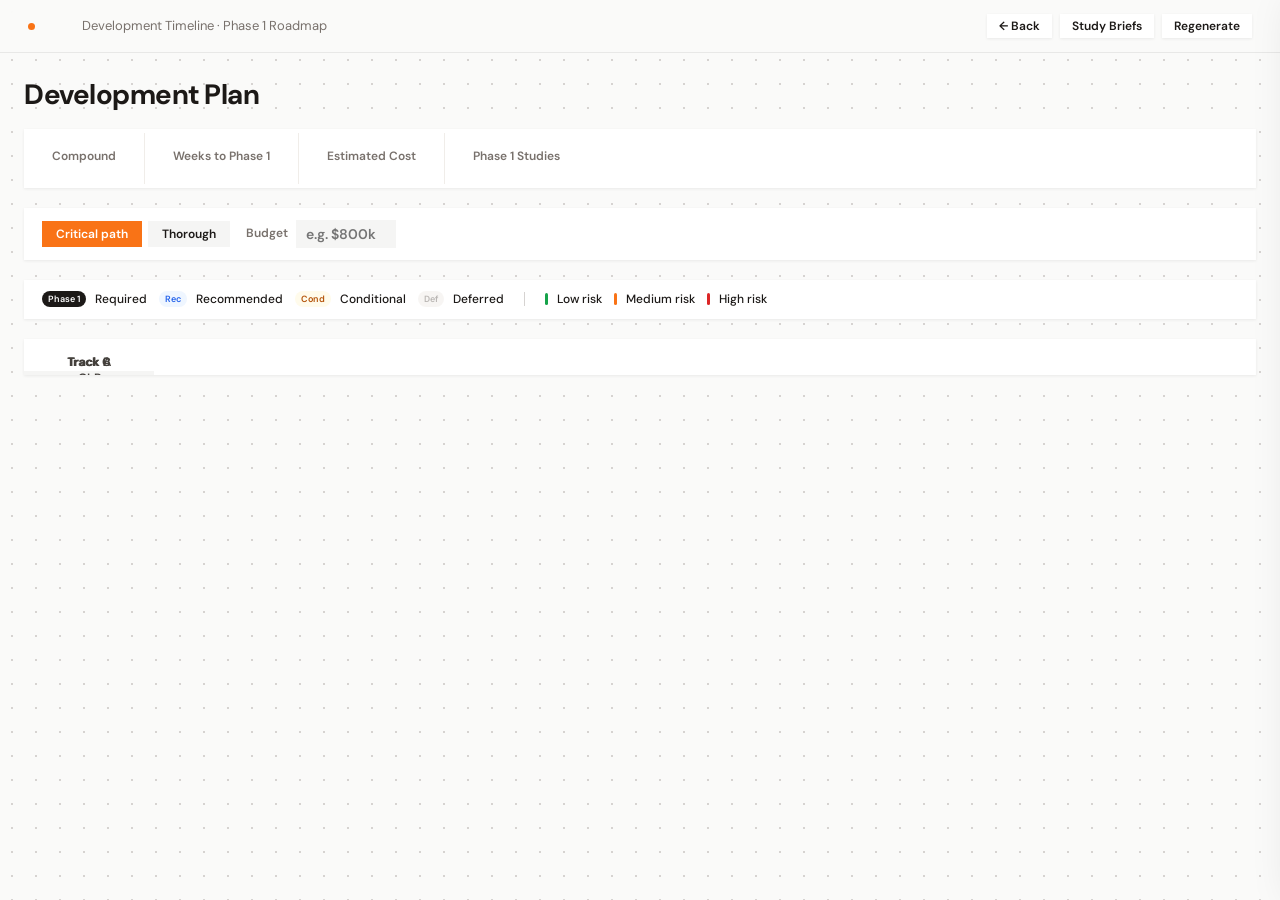
<file: frontend/timeline.html>
<!DOCTYPE html>
<html lang="en">
<head>
  <meta charset="UTF-8" />
  <meta name="viewport" content="width=device-width, initial-scale=1.0" />
  <title>INDAccelerator: Development Timeline</title>
  <link rel="preconnect" href="https://fonts.googleapis.com" />
  <link rel="preconnect" href="https://fonts.gstatic.com" crossorigin />
  <link rel="stylesheet" href="shared.css" />
  <style>
    /* ── Page layout ───────────────────────────────────────────────── */
    #page { display: none; padding: 28px 24px; }
    .tl-inner { max-width: 1400px; margin: 0 auto; display: flex; flex-direction: column; gap: 20px; }

    /* ── Page heading ──────────────────────────────────────────────── */
    .tl-heading {
      font-size: var(--t-xl);
      font-weight: 700;
      color: var(--fg);
      letter-spacing: -0.5px;
      line-height: 1.05;
    }

    /* ── Summary bar ───────────────────────────────────────────────── */
    #summaryBar {
      background: var(--surface);
      border-radius: var(--radius);
      box-shadow: var(--shadow-sm);
      display: flex;
      gap: 0;
      flex-wrap: wrap;
      align-items: stretch;
      padding: 4px 0;
    }
    .sum-stat {
      display: flex;
      flex-direction: column;
      gap: 3px;
      padding: 14px 28px;
    }
    .sum-stat + .sum-stat {
      border-left: 1px solid #f0ede9;
    }
    .sum-label {
      font-size: var(--t-xs);
      font-weight: 600;
      color: var(--fg-3);
    }
    .sum-value {
      font-size: var(--t-lg);
      font-weight: 700;
      color: var(--fg);
      line-height: 1.2;
    }

    /* ── Legend bar ────────────────────────────────────────────────── */
    .legend-bar {
      background: var(--surface);
      border-radius: var(--radius);
      box-shadow: var(--shadow-sm);
      display: flex;
      align-items: center;
      gap: 20px;
      flex-wrap: wrap;
      padding: 10px 18px;
    }
    .legend-group {
      display: flex;
      align-items: center;
      gap: 12px;
    }
    .legend-divider {
      width: 1px;
      height: 14px;
      background: #d6d3d1;
    }
    .leg {
      display: flex;
      align-items: center;
      gap: 6px;
      font-size: var(--t-xs);
      font-weight: 500;
      color: var(--fg);
    }
    /* Failure risk: shown as left bar sample */
    .leg-bar { width: 3px; height: 12px; flex-shrink: 0; border-radius: 2px; }
    .leg-bar.low    { background: var(--green); }
    .leg-bar.medium { background: var(--accent); }
    .leg-bar.high   { background: var(--red); }

    /* ── Chart container ───────────────────────────────────────────── */
    #chart-wrap {
      background: var(--surface);
      border-radius: var(--radius);
      box-shadow: var(--shadow-sm);
      overflow-x: auto; overflow-y: visible; padding-bottom: 4px;
    }
    #chart {
      position: relative;
      background: var(--surface);
    }

    /* ── Ruler ─────────────────────────────────────────────────────── */
    #ruler {
      position: relative; height: 32px;
      background: var(--surface);
      z-index: 2; overflow: hidden;
    }
    .ruler-tick {
      position: absolute; top: 0; bottom: 0;
      border-left: 1px solid #f0ede9;
      font-size: var(--t-xs); color: var(--fg-3);
      padding: 8px 0 0 5px; white-space: nowrap;
    }
    .ruler-label {
      position: absolute; left: 0; top: 0; bottom: 0; width: 130px;
      background: var(--surface); z-index: 1;
    }

    /* ── Track rows ────────────────────────────────────────────────── */
    .track-row {
      position: relative;
      background: var(--surface);
    }

    .track-label {
      position: absolute; left: 0; top: 0; bottom: 0;
      width: 130px;
      display: flex; align-items: center; justify-content: center;
      padding: 8px;
      font-size: var(--t-xs);
      font-weight: 600;
      color: var(--fg-2);
      text-align: center;
      line-height: 1.4;
      z-index: 3;
      background: #f5f5f4;
    }

    /* ── SVG overlay ───────────────────────────────────────────────── */
    #arrows-svg {
      position: absolute; top: 0; left: 0;
      pointer-events: none; overflow: visible; z-index: 4;
    }

    /* ── Study cards ───────────────────────────────────────────────── */
    .study-card {
      position: absolute; z-index: 5;
      background: var(--surface);
      border-radius: var(--radius-sm);
      box-shadow: var(--shadow-sm);
      cursor: pointer;
      transition: box-shadow 0.15s, transform 0.15s;
      overflow: hidden;
      min-width: 110px;
    }
    .study-card:hover { box-shadow: var(--shadow-md); transform: translateY(-2px); z-index: 20; }
    .study-card.expanded { z-index: 20; overflow: visible; transform: none; box-shadow: var(--shadow-md); }
    /* Tier-based card tinting — subtle */
    .study-card.tier-required    { background: #f8fffe; }
    .study-card.tier-recommended { background: #fffdf8; }
    .study-card.tier-conditional { background: var(--surface); }
    .study-card.tier-deferred    { opacity: 0.3; }
    .study-card.tier-deferred.expanded { opacity: 1; }

    /* Left bar — failure risk color */
    .card-bar { width: 3px; position: absolute; left: 0; top: 4px; bottom: 4px; border-radius: 2px; }
    .card-bar.low    { background: var(--green); }
    .card-bar.medium { background: var(--accent); }
    .card-bar.high   { background: var(--red); }

    /* Fixed 74px collapsed height — must match CARD_H constant in JS */
    .card-collapsed {
      height: 74px; padding: 7px 8px 6px 12px;
      display: flex; flex-direction: column; justify-content: space-between;
      overflow: hidden;
    }
    .card-id-label {
      font-size: 9px; font-weight: 600; color: var(--fg-3);
      line-height: 1; margin-bottom: 1px;
    }
    .card-name {
      font-size: 12px; font-weight: 600; color: var(--fg);
      white-space: nowrap; overflow: hidden; text-overflow: ellipsis;
      line-height: 1.3;
    }
    .card-row1 { display: flex; justify-content: space-between; align-items: center; gap: 4px; }
    .card-cost { font-size: 10px; color: var(--fg-2); white-space: nowrap; }
    .card-fail {
      font-size: 10px; font-weight: 600;
      border-radius: 3px;
      padding: 1px 5px; white-space: nowrap;
    }
    .card-fail.low    { background: var(--green-bg); color: var(--green); }
    .card-fail.medium { background: var(--amber-bg); color: var(--amber); }
    .card-fail.high   { background: var(--red-bg); color: var(--red); }

    .card-row2 { display: flex; gap: 3px; align-items: center; flex-wrap: nowrap; overflow: hidden; }
    .cbadge {
      font-size: 9px; font-weight: 600;
      padding: 1px 6px;
      white-space: nowrap; flex-shrink: 0;
      border-radius: 20px;
      background: #f5f5f4; color: var(--fg-2);
    }
    .cbadge.p1   { background: var(--fg); color: #fff; }
    .cbadge.p2   { background: #f0ede9; color: var(--fg-3); }
    .cbadge.cond { background: var(--amber-bg); color: var(--amber); }
    .cbadge.rec  { background: var(--blue-bg); color: var(--blue); }
    .cbadge.wk   { background: #f5f5f4; color: var(--fg-3); }

    /* ── Expanded popup ─────────────────────────────────────────────── */
    .card-detail {
      display: none;
      position: absolute; top: 74px; left: 0; right: 0;
      background: var(--surface);
      border-radius: 0 0 var(--radius-sm) var(--radius-sm);
      box-shadow: 0 8px 24px rgba(0,0,0,0.12);
      z-index: 30; min-width: 280px;
      font-size: 12px; color: var(--fg);
    }
    .card-detail.open { display: block; }

    /* Row shared style */
    .cd-row {
      padding: 9px 12px;
      border-top: 1px solid #f5f5f4;
    }
    .cd-row:first-child { border-top: none; }
    .cd-row-head {
      display: flex; align-items: center; justify-content: space-between;
      margin-bottom: 4px;
    }
    .cd-label {
      font-size: 9px; font-weight: 600;
      color: var(--fg-3);
    }
    .cd-close {
      background: none; border: none; color: var(--fg-3);
      font-size: 15px; cursor: pointer; line-height: 1; padding: 0;
    }
    .cd-close:hover { color: var(--fg); }

    /* Regulatory tag */
    .cd-reg {
      display: inline-block;
      font-size: 9px; font-weight: 600; color: var(--blue);
      background: var(--blue-bg); padding: 1px 7px;
      border-radius: 20px; margin-bottom: 5px;
    }
    /* Main text */
    .cd-text { font-size: 11px; line-height: 1.5; color: var(--fg); }

    /* Stats grid */
    .cd-stats {
      display: grid; grid-template-columns: 1fr 1fr 1fr;
    }
    .cd-stat {
      padding: 8px 12px; border-right: 1px solid #f5f5f4;
      display: flex; flex-direction: column; gap: 3px;
    }
    .cd-stat:last-child { border-right: none; }
    .cd-stat-val {
      font-size: 14px; font-weight: 700; line-height: 1; color: var(--fg);
    }
    .cd-stat-val.low    { color: var(--green); }
    .cd-stat-val.medium { color: var(--accent); }
    .cd-stat-val.high   { color: var(--red); }
    .cd-stat-sub { font-size: 9px; color: var(--fg-3); }

    /* Sequence nodes */
    .cd-seq-row { display: flex; align-items: center; flex-wrap: wrap; gap: 5px; }
    .cd-seq-node {
      font-size: 10px; padding: 2px 8px;
      border-radius: 20px; background: #f5f5f4; color: var(--fg);
      white-space: nowrap; max-width: 150px;
      overflow: hidden; text-overflow: ellipsis;
    }
    .cd-seq-node.cd-seq-this {
      background: var(--fg); color: #fff; font-weight: 700;
    }
    .cd-seq-arrow { font-size: 11px; color: var(--fg-3); flex-shrink: 0; }
    .cd-seq-none { font-size: 10px; color: var(--fg-3); font-style: italic; }

    /* Warning banner */
    .cd-warn {
      padding: 7px 12px; background: var(--amber-bg); font-size: 10px;
      color: var(--amber); line-height: 1.5;
    }

    .tier-p1   { background: var(--fg); color: #fff; border-radius: 3px; padding: 1px 6px; }
    .tier-cond { color: var(--amber); background: var(--amber-bg); border-radius: 3px; padding: 1px 6px; }
    .tier-p2   { color: var(--fg-3); background: #f5f5f4; border-radius: 3px; padding: 1px 6px; }

    /* ── Spend optimizer ───────────────────────────────────────────── */
    .spend-bar {
      background: var(--surface);
      border-radius: var(--radius);
      box-shadow: var(--shadow-sm);
      padding: 12px 18px;
      display: flex; align-items: center; gap: 16px; flex-wrap: wrap;
    }
    .spend-label {
      font-size: var(--t-xs); font-weight: 600;
      color: var(--fg-3); white-space: nowrap;
    }
    .spend-scenarios { display: flex; gap: 6px; }
    .spend-btn {
      font-size: 12px; font-weight: 600;
      padding: 5px 14px; cursor: pointer;
      border: none; background: #f5f5f4; color: var(--fg);
      border-radius: var(--radius-sm); font-family: inherit;
      transition: background 0.1s;
    }
    .spend-btn:hover { background: #e7e5e4; }
    .spend-btn.active { background: var(--accent); color: #fff; }
    .spend-budget-wrap { display: flex; align-items: center; gap: 8px; }
    .spend-budget-input {
      font-size: var(--t-sm); font-weight: 600; font-family: inherit;
      width: 100px; padding: 5px 10px;
      border: none; background: #f5f5f4; color: var(--fg);
      border-radius: var(--radius-sm);
      outline: none;
    }
    .spend-budget-input:focus { box-shadow: 0 0 0 2px var(--accent); }
    .spend-result {
      margin-left: auto; font-size: var(--t-xs); color: var(--fg);
      display: flex; gap: 20px;
    }
    .spend-result-item { display: flex; flex-direction: column; gap: 1px; }
    .spend-result-val  { font-size: var(--t-sm); font-weight: 700; color: var(--fg); }
    .spend-result-lbl  { color: var(--fg-3); font-weight: 600; }
    .study-card.deferred-opt { opacity: 0.2; }

    /* ── Critical path ─────────────────────────────────────────────── */
    .study-card.critical-path { box-shadow: 0 0 0 2px var(--accent), var(--shadow-sm); }
    .cbadge.cp { background: var(--accent-bg); color: var(--accent); }

    /* ── Failure impact ─────────────────────────────────────────────── */
    .cd-impact { margin: 6px 0 0; padding: 6px 8px; background: var(--red-bg); border-radius: var(--radius-sm); font-size: var(--t-xs); }
    .cd-impact-title { font-weight: 700; color: var(--red); margin-bottom: 4px; }
    .cd-impact-item { display: flex; justify-content: space-between; padding: 2px 0; border-bottom: 1px solid #fecaca; }
    .cd-impact-item:last-child { border-bottom: none; }
    .cd-impact-name { flex: 1; color: var(--fg); }
    .cd-impact-meta { color: var(--fg-2); white-space: nowrap; margin-left: 8px; }

    /* ── Study briefs panel ─────────────────────────────────────────── */
    .briefs-panel {
      position: fixed; top: 0; right: -680px; width: 660px; height: 100vh;
      background: var(--surface);
      box-shadow: -8px 0 40px rgba(0,0,0,0.1);
      display: flex; flex-direction: column;
      transition: right 0.25s ease; z-index: 200;
    }
    .briefs-panel.open { right: 0; }
    .briefs-panel-header {
      padding: 16px 20px;
      background: var(--surface);
      box-shadow: 0 1px 0 rgba(0,0,0,0.06);
      display: flex; align-items: baseline; gap: 10px; flex-shrink: 0;
    }
    .briefs-panel-title { font-weight: 700; font-size: var(--t-lg); flex: 1; color: var(--fg); }
    .briefs-panel-sub { font-size: var(--t-xs); color: var(--fg-3); }
    .briefs-panel-close {
      background: none; border: none; font-size: 20px; cursor: pointer;
      color: var(--fg-3); padding: 0 4px; margin-left: auto; line-height: 1;
    }
    .briefs-panel-close:hover { color: var(--fg); }
    .briefs-panel-body { flex: 1; overflow-y: auto; padding: 16px 20px; background: var(--bg); }
    .brief-card {
      background: var(--surface);
      border-radius: var(--radius-sm);
      box-shadow: var(--shadow-sm);
      margin-bottom: 10px;
      overflow: hidden;
    }
    .brief-card-header {
      display: flex; align-items: center; gap: 8px;
      padding: 10px 12px; cursor: pointer; font-size: var(--t-xs);
      transition: background 0.1s;
    }
    .brief-card-header:hover { background: #f5f5f4; }
    .brief-card-id { font-weight: 600; font-size: 10px; color: var(--fg-3); }
    .brief-card-name { flex: 1; font-weight: 600; color: var(--fg); }
    .brief-glp {
      font-size: 9px; font-weight: 600; padding: 1px 6px;
      border-radius: 20px;
    }
    .brief-glp.yes { background: var(--fg); color: #fff; }
    .brief-glp.no  { background: #f5f5f4; color: var(--fg-3); }
    .brief-card-body { padding: 0 12px 12px; display: none; font-size: var(--t-xs); }
    .brief-card.open .brief-card-body { display: block; }
    .brief-row { margin-top: 8px; }
    .brief-row-label { font-weight: 600; color: var(--fg-3); font-size: 9px; margin-bottom: 2px; }
    .brief-row-val { line-height: 1.5; color: var(--fg); }
    .brief-ep-list { margin: 0; padding-left: 16px; }
    .brief-ep-list li { margin-bottom: 2px; color: var(--fg); }
    .brief-accept { padding: 6px 8px; background: var(--green-bg); border-radius: var(--radius-sm); margin-top: 8px; color: var(--green); }
    .brief-fail   { padding: 6px 8px; background: var(--red-bg); border-radius: var(--radius-sm); margin-top: 4px; color: var(--red); }

    /* ── Phase 1 gate ──────────────────────────────────────────────── */
    .gate-line {
      position: absolute; width: 1px;
      background: repeating-linear-gradient(
        to bottom, var(--accent) 0px, var(--accent) 6px,
        transparent 6px, transparent 11px
      );
      z-index: 6;
    }
    .gate-badge {
      position: absolute; top: -26px;
      transform: translateX(-50%);
      background: var(--accent); color: #fff;
      font-size: var(--t-xs); font-weight: 600;
      padding: 3px 10px; border-radius: 3px;
      white-space: nowrap; z-index: 7;
    }

  </style>
</head>
<body>

<header class="app-header">
  <a class="app-logo" href="index.html">
    <span class="app-logo-dot"></span>
  </a>
  <span class="app-header-context" id="headerSub">Development Timeline · Phase 1 Roadmap</span>
  <div class="app-header-actions">
    <button class="btn btn-sm" onclick="history.back()">← Back</button>
    <button class="btn btn-sm" onclick="openBriefsPanel()">Study Briefs</button>
    <button class="btn btn-sm" onclick="sessionStorage.removeItem('cache_timeline');location.reload()">Regenerate</button>
  </div>
</header>

<div id="loading" class="loading-state">
  <div class="spinner"></div>
  <div class="loading-label" id="loadingMsg">Generating development timeline…</div>
</div>

<div id="page">
<div class="tl-inner">

  <h1 class="tl-heading">Development Plan</h1>

  <!-- Summary bar -->
  <div id="summaryBar">
    <div class="sum-stat">
      <div class="sum-label">Compound</div>
      <div class="sum-value" id="sumCompound"></div>
    </div>
    <div class="sum-stat">
      <div class="sum-label">Weeks to Phase 1</div>
      <div class="sum-value" id="sumWeeks"></div>
    </div>
    <div class="sum-stat">
      <div class="sum-label">Estimated Cost</div>
      <div class="sum-value" id="sumCost"></div>
    </div>
    <div class="sum-stat">
      <div class="sum-label">Phase 1 Studies</div>
      <div class="sum-value" id="sumCount"></div>
    </div>
  </div>

  <!-- Spend optimizer -->
  <div class="spend-bar" id="spendBar">
    <div class="spend-scenarios">
      <button class="spend-btn active" id="btnCritical" onclick="applyScenario('critical',this)">Critical path</button>
      <button class="spend-btn" id="btnThorough" onclick="applyScenario('thorough',this)">Thorough</button>
    </div>
    <div class="spend-budget-wrap">
      <span class="spend-label">Budget</span>
      <input class="spend-budget-input" type="text" id="budgetInput" placeholder="e.g. $800k" oninput="onBudgetInput(this.value)" />
    </div>
    <div class="spend-result" id="spendResult" style="display:none">
      <div class="spend-result-item"><span class="spend-result-val" id="srWeeks">—</span><span class="spend-result-lbl">Weeks to IND</span></div>
      <div class="spend-result-item"><span class="spend-result-val" id="srCost">—</span><span class="spend-result-lbl">Total cost</span><span id="srCostNote" style="font-size:9px;color:var(--fg-3);display:block;margin-top:1px"></span></div>
      <div class="spend-result-item"><span class="spend-result-val" id="srStudies">—</span><span class="spend-result-lbl">Studies</span></div>
    </div>
  </div>

  <!-- Legend -->
  <div class="legend-bar">
    <div class="legend-group">
      <div class="leg"><span class="cbadge p1">Phase 1</span>&nbsp;Required</div>
      <div class="leg"><span class="cbadge rec">Rec</span>&nbsp;Recommended</div>
      <div class="leg"><span class="cbadge cond">Cond</span>&nbsp;Conditional</div>
      <div class="leg"><span class="cbadge p2" style="opacity:0.5">Def</span>&nbsp;Deferred</div>
    </div>
    <div class="legend-divider"></div>
    <div class="legend-group">
      <div class="leg"><div class="leg-bar low"></div>&nbsp;Low risk</div>
      <div class="leg"><div class="leg-bar medium"></div>&nbsp;Medium risk</div>
      <div class="leg"><div class="leg-bar high"></div>&nbsp;High risk</div>
    </div>
  </div>

  <!-- Chart -->
  <div id="chart-wrap">
    <div id="chart">
      <div id="ruler"></div>
      <div id="track-A" class="track-row track-a">
        <div class="track-label">Track A<br>In Vitro &<br>Assays</div>
      </div>
      <div id="track-B" class="track-row track-b">
        <div class="track-label">Track B<br>Safety<br>Pharm</div>
      </div>
      <div id="track-C" class="track-row track-c">
        <div class="track-label">Track C<br>GLP<br>Toxicology</div>
      </div>
      <svg id="arrows-svg">
        <defs>
          <marker id="arr-low" markerWidth="8" markerHeight="8" refX="6" refY="3" orient="auto">
            <path d="M0,0 L0,6 L8,3 z" fill="#16a34a"/>
          </marker>
          <marker id="arr-medium" markerWidth="8" markerHeight="8" refX="6" refY="3" orient="auto">
            <path d="M0,0 L0,6 L8,3 z" fill="#b45309"/>
          </marker>
          <marker id="arr-high" markerWidth="8" markerHeight="8" refX="6" refY="3" orient="auto">
            <path d="M0,0 L0,6 L8,3 z" fill="#dc2626"/>
          </marker>
        </defs>
      </svg>
    </div>
  </div>


</div>
</div>

<script>
const API = 'http://localhost:8000';
const studies = {};
let summaryData = null;
let totalWeeks = 36;

// ── Layout constants — fixed pixels, no percentages ───────────────────────────
const LEFT_PAD = 130;   // track label width
const WEEK_W   = 44;    // px per week — chart scrolls horizontally
const CARD_H   = 74;    // collapsed card height — must match .card-collapsed height in CSS
const LANE_GAP = 10;    // vertical gap between lanes in same track
const TRACK_PAD = 12;   // top/bottom padding within each track row

function esc(s) {
  return String(s || '').replace(/&/g,'&amp;').replace(/</g,'&lt;').replace(/>/g,'&gt;');
}
function trunc(s, n) {
  s = String(s || '');
  return s.length > n ? s.slice(0, n) + '\u2026' : s;
}
function fmt$k(n) {
  if (n >= 1000000) return '$' + (n/1000000).toFixed(1) + 'M';
  if (n >= 1000)    return '$' + Math.round(n/1000) + 'k';
  return '$' + n;
}
function chartTotalW() { return LEFT_PAD + totalWeeks * WEEK_W; }
function weekToX(w)    { return LEFT_PAD + w * WEEK_W; }

// ── Lane assignment ───────────────────────────────────────────────────────────
function assignLanes() {
  const tracks = { A: [], B: [], C: [] };
  for (const s of Object.values(studies)) {
    if (tracks[s.track]) tracks[s.track].push(s);
  }
  for (const list of Object.values(tracks)) {
    list.sort((a, b) => a.week_start - b.week_start);
    const laneEnd = [];
    for (const s of list) {
      let lane = laneEnd.findIndex(e => e <= s.week_start);
      if (lane === -1) lane = laneEnd.length;
      s._lane = lane;
      laneEnd[lane] = s.week_end;
    }
  }
}

// ── Layout all cards (exact integer math, no DOM measurement needed) ──────────
function positionAllCards() {
  assignLanes();

  // 1. Count lanes per track
  const lanesPerTrack = { A: 1, B: 1, C: 1 };
  for (const s of Object.values(studies)) {
    lanesPerTrack[s.track] = Math.max(lanesPerTrack[s.track], (s._lane || 0) + 1);
  }

  // 2. Set explicit track row heights
  for (const [t, lanes] of Object.entries(lanesPerTrack)) {
    const row = document.getElementById(`track-${t}`);
    if (row) row.style.height = (TRACK_PAD + lanes * CARD_H + (lanes - 1) * LANE_GAP + TRACK_PAD) + 'px';
  }

  // 3. Set chart width
  const cw = chartTotalW();
  document.getElementById('chart').style.width = cw + 'px';

  // 4. Position each card
  for (const s of Object.values(studies)) {
    const card = document.getElementById(`card-${s.id}`);
    if (!card) continue;
    const x = weekToX(s.week_start);
    const w = Math.max(110, (s.week_end - s.week_start) * WEEK_W - 6);
    const y = TRACK_PAD + (s._lane || 0) * (CARD_H + LANE_GAP);
    card.style.left  = x + 'px';
    card.style.top   = y + 'px';
    card.style.width = w + 'px';
  }

  buildRuler();
  positionGate();
  drawArrows();
}

// ── Week ruler ────────────────────────────────────────────────────────────────
function buildRuler() {
  const ruler = document.getElementById('ruler');
  ruler.querySelectorAll('.ruler-tick').forEach(t => t.remove());
  const step = totalWeeks <= 24 ? 2 : 4;
  for (let w = 0; w <= totalWeeks; w += step) {
    const tick = document.createElement('div');
    tick.className = 'ruler-tick';
    tick.textContent = `Wk ${w}`;
    tick.style.left = weekToX(w) + 'px';
    ruler.appendChild(tick);
  }
}

// ── Phase 1 gate line ─────────────────────────────────────────────────────────
function positionGate() {
  if (!summaryData) return;
  let gate = document.getElementById('gate-line');
  if (!gate) {
    gate = document.createElement('div');
    gate.id = 'gate-line'; gate.className = 'gate-line';
    const badge = document.createElement('div');
    badge.className = 'gate-badge'; badge.textContent = '★ Phase 1 IND';
    gate.appendChild(badge);
    document.getElementById('chart').appendChild(gate);
  }
  const gw = summaryData.phase1_gate_week || summaryData.total_weeks_to_phase1;
  gate.style.left   = weekToX(gw) + 'px';
  gate.style.top    = '32px';
  gate.style.height = (document.getElementById('chart').offsetHeight - 32) + 'px';
}

// ── Dependency arrows ─────────────────────────────────────────────────────────
function drawArrows() {
  const svg = document.getElementById('arrows-svg');
  svg.querySelectorAll('path.arrow').forEach(p => p.remove());
  const chart = document.getElementById('chart');
  svg.setAttribute('width',  chart.offsetWidth);
  svg.setAttribute('height', chart.offsetHeight);
  const chartRect = chart.getBoundingClientRect();

  for (const s of Object.values(studies)) {
    for (const depId of (s.depends_on || [])) {
      const fromCard = document.getElementById(`card-${depId}`);
      const toCard   = document.getElementById(`card-${s.id}`);
      if (!fromCard || !toCard) continue;
      const fR = fromCard.getBoundingClientRect();
      const tR = toCard.getBoundingClientRect();
      const x1 = fR.right  - chartRect.left;
      const y1 = fR.top    + CARD_H / 2 - chartRect.top;
      const x2 = tR.left   - chartRect.left;
      const y2 = tR.top    + CARD_H / 2 - chartRect.top;
      const dep = studies[depId];
      const risk = dep?.failure_likelihood || 'low';
      const color = risk === 'high' ? '#dc2626' : risk === 'medium' ? '#b45309' : '#16a34a';
      const cp = Math.max(30, Math.abs(x2 - x1) * 0.4);
      const path = document.createElementNS('http://www.w3.org/2000/svg', 'path');
      path.setAttribute('class', 'arrow');
      path.setAttribute('d', `M ${x1} ${y1} C ${x1+cp} ${y1} ${x2-cp} ${y2} ${x2} ${y2}`);
      path.setAttribute('stroke', color);
      path.setAttribute('stroke-width', '1.5');
      path.setAttribute('fill', 'none');
      path.setAttribute('stroke-dasharray', '4 3');
      path.setAttribute('marker-end', `url(#arr-${risk})`);
      path.setAttribute('opacity', '0.65');
      svg.appendChild(path);
    }
  }
}

// ── Truncate to first sentence only ───────────────────────────────────────────
function firstSentence(s) {
  if (!s) return '';
  const m = s.match(/^.+?[.!?](?:\s|$)/);
  return m ? m[0].trim() : s;
}

// ── Render a study card ────────────────────────────────────────────────────────
function renderCard(s) {
  const risk = s.failure_likelihood || 'low';
  const tier = s.fda_tier || 'phase1_blocking';
  const tierLabel = tier === 'phase1_blocking' ? 'Phase 1 Blocking'
    : tier === 'conditional'  ? 'Conditional'
    : tier === 'recommended'  ? 'Recommended'
    : 'Defer to Phase 2';
  const tierBadge = tier === 'phase1_blocking' ? '<span class="cbadge p1">P1</span>'
    : tier === 'conditional'  ? '<span class="cbadge cond">COND</span>'
    : tier === 'recommended'  ? '<span class="cbadge rec">REC</span>'
    : '<span class="cbadge p2">P2</span>';

  const tip = (s.cost_saving_tips || [])[0] || null;
  const pubmedQuery = s.pubmed_query || s.name;
  const pubmedUrl = `https://pubmed.ncbi.nlm.nih.gov/?term=${encodeURIComponent(pubmedQuery)}&sort=relevance`;
  const tierPill = `tier-${tier === 'phase1_blocking' ? 'p1' : tier === 'conditional' ? 'cond' : tier === 'recommended' ? 'rec' : 'p2'}`;

  // Sequence: what runs before and after this study
  const depStudies  = (s.depends_on || []).map(id => studies[id]).filter(Boolean);
  const nextStudies = Object.values(studies).filter(x => (x.depends_on || []).includes(s.id));

  const seqParts = [];
  if (depStudies.length) {
    depStudies.forEach((d, i) => {
      if (i > 0) seqParts.push(`<span class="cd-seq-arrow">+</span>`);
      seqParts.push(`<span class="cd-seq-node" title="${esc(d.name)}">${esc(d.id)}: ${esc(trunc(d.name,28))}</span>`);
    });
    seqParts.push(`<span class="cd-seq-arrow">→</span>`);
  }
  seqParts.push(`<span class="cd-seq-node cd-seq-this">${esc(s.id)}</span>`);
  if (nextStudies.length) {
    seqParts.push(`<span class="cd-seq-arrow">→</span>`);
    nextStudies.forEach((n, i) => {
      if (i > 0) seqParts.push(`<span class="cd-seq-arrow">+</span>`);
      seqParts.push(`<span class="cd-seq-node" title="${esc(n.name)}">${esc(n.id)}: ${esc(trunc(n.name,28))}</span>`);
    });
  }
  const seqHTML = (depStudies.length || nextStudies.length)
    ? seqParts.join('')
    : `<span class="cd-seq-none">No dependencies</span>`;

  const card = document.createElement('div');
  const tierClass = s.fda_tier === 'phase1_blocking' ? ' tier-required'
    : s.fda_tier === 'recommended'   ? ' tier-recommended'
    : s.fda_tier === 'conditional'   ? ' tier-conditional'
    : ' tier-deferred';
  card.className = `study-card${tierClass}`;
  card.id = `card-${s.id}`;
  card.innerHTML = `
    <div class="card-bar ${risk}"></div>
    <div class="card-collapsed">
      <div class="card-id-label">${esc(s.id)}</div>
      <div class="card-name" title="${esc(s.name)}">${esc(s.name)}</div>
      <div class="card-row1">
        <span class="card-cost">${fmt$k(s.cost_low)}–${fmt$k(s.cost_high)}</span>
        <span class="card-fail ${risk}">${s.failure_pct}% risk</span>
      </div>
      <div class="card-row2">
        ${tierBadge}
      </div>
    </div>
    <div class="card-detail">

      <!-- 1. Title + close -->
      <div class="cd-row" style="padding-bottom:7px">
        <div class="cd-row-head">
          <span class="cd-label">${esc(s.id)} · ${esc(s.track_name || 'Track ' + s.track)}</span>
          <button class="cd-close" onclick="closeCard(event,'card-${s.id}')">×</button>
        </div>
        <div style="font-size:12px;font-weight:700;line-height:1.3">${esc(s.name)}</div>
      </div>

      <!-- 2. Cost / Timeline / Risk at a glance -->
      <div class="cd-stats cd-row" style="padding:0">
        <div class="cd-stat">
          <div class="cd-label">Cost</div>
          <div class="cd-stat-val">${fmt$k(s.cost_low)}–${fmt$k(s.cost_high)}</div>
        </div>
        <div class="cd-stat">
          <div class="cd-label">Duration</div>
          <div class="cd-stat-val">Wk ${s.week_start}–${s.week_end}</div>
          <div class="cd-stat-sub">${s.week_end - s.week_start} weeks</div>
        </div>
        <div class="cd-stat">
          <div class="cd-label">Failure risk</div>
          <div class="cd-stat-val ${risk}">${s.failure_pct}%</div>
          <div class="cd-stat-sub">${risk} likelihood</div>
        </div>
      </div>

      <!-- 3. Why this study is required/recommended/conditional -->
      <div class="cd-row">
        <div class="cd-label" style="margin-bottom:5px">${
          tier === 'phase1_blocking' ? 'Why required'
          : tier === 'recommended'  ? 'Why recommended'
          : tier === 'conditional'  ? 'When triggered'
          : 'Why deferred'
        }</div>
        ${s.regulatory_ref ? `<div class="cd-reg">${esc(s.regulatory_ref)}</div>` : ''}
        <div class="cd-text">${esc(s.context || s.recommendation || '')}</div>
      </div>

      <!-- 3b. Covers gaps -->
      ${(s.covers_gaps && s.covers_gaps.length) ? `<div class="cd-row" style="padding-top:6px;padding-bottom:6px">
        <span class="cd-label">Covers gaps</span>&ensp;${s.covers_gaps.map(g => `<span style="display:inline-block;font-size:10px;font-weight:800;background:#1e293b;color:#fff;padding:1px 6px;margin:2px 2px 0 0">${esc(g)}</span>`).join('')}
      </div>` : ''}

      <!-- 4. Dependencies -->
      <div class="cd-row">
        <div class="cd-label" style="margin-bottom:6px">Dependencies</div>
        ${depStudies.length
          ? `<div style="margin-bottom:4px"><span style="font-size:9px;font-weight:700;opacity:0.4;text-transform:uppercase;letter-spacing:0.4px">Requires</span><div style="margin-top:3px;display:flex;flex-wrap:wrap;gap:4px">${depStudies.map(d => `<span class="cd-seq-node" title="${esc(d.name)}">${esc(d.id)}: ${esc(trunc(d.name, 32))}</span>`).join('')}</div></div>`
          : `<div style="font-size:10px;opacity:0.35;font-style:italic;margin-bottom:4px">No prerequisites. Can start immediately.</div>`}
        ${nextStudies.length
          ? `<div style="margin-top:2px"><span style="font-size:9px;font-weight:700;opacity:0.4;text-transform:uppercase;letter-spacing:0.4px">Unlocks</span><div style="margin-top:3px;display:flex;flex-wrap:wrap;gap:4px">${nextStudies.map(n => `<span class="cd-seq-node" title="${esc(n.name)}">${esc(n.id)}: ${esc(trunc(n.name, 32))}</span>`).join('')}</div></div>`
          : ''}
      </div>

      <!-- 5. Design note / compound flag -->
      ${s.compound_flag ? `<div class="cd-warn">⚠ ${esc(s.compound_flag)}</div>` : ''}
      ${s.recommendation ? `<div class="cd-row"><div class="cd-label" style="margin-bottom:3px">Design note</div><div class="cd-text">${esc(s.recommendation)}</div></div>` : ''}

    </div>
  `;

  card.querySelector('.card-collapsed').addEventListener('click', e => {
    e.stopPropagation();
    document.querySelectorAll('.card-detail.open').forEach(d => {
      if (d !== card.querySelector('.card-detail')) {
        d.classList.remove('open');
        d.closest('.study-card')?.classList.remove('expanded');
      }
    });
    const detail = card.querySelector('.card-detail');
    const isOpen = detail.classList.toggle('open');
    card.classList.toggle('expanded', isOpen);
  });

  document.getElementById(`track-${s.track}`).appendChild(card);
}

function closeCard(e, cardId) {
  e.stopPropagation();
  const card = document.getElementById(cardId);
  card?.querySelector('.card-detail')?.classList.remove('open');
  card?.classList.remove('expanded');
}

// ── Spend Optimizer ────────────────────────────────────────────────────────────
let _activeScenario = 'critical';
let _budgetCap = Infinity;

function parseBudget(val) {
  if (!val || !val.trim()) return Infinity;
  const s = val.replace(/[$,\s]/g, '').toLowerCase();
  if (s.endsWith('m')) return parseFloat(s) * 1000000;
  if (s.endsWith('k')) return parseFloat(s) * 1000;
  return parseFloat(s) || Infinity;
}

function onBudgetInput(val) {
  _budgetCap = parseBudget(val);
  applyScenario(_activeScenario, null);
}

function applyScenario(scenario, btn) {
  _activeScenario = scenario;
  document.querySelectorAll('.spend-btn').forEach(b => b.classList.remove('active'));
  if (btn) btn.classList.add('active');
  else {
    const map = { critical: 'btnCritical', thorough: 'btnThorough' };
    document.getElementById(map[scenario])?.classList.add('active');
  }

  const allStudies = Object.values(studies);
  if (!allStudies.length) return;

  let included = [];
  let costField, costNote;

  if (scenario === 'critical') {
    included  = allStudies.filter(s => s.fda_tier === 'phase1_blocking');
    costField = null; // midpoint
    costNote  = 'Phase 1 required studies only';
  } else {
    // Thorough: required + recommended + conditional
    included  = allStudies.filter(s => s.fda_tier === 'phase1_blocking' || s.fda_tier === 'conditional' || s.fda_tier === 'recommended');
    costField = null; // midpoint
    costNote  = 'required + recommended + conditional studies';
  }

  // Apply budget cap — always protect phase1_blocking studies first
  if (_budgetCap < Infinity) {
    const tierOrder = { phase1_blocking: 0, conditional: 1, recommended: 2, phase2_defer: 3 };
    const prioritised = [...included].sort((a, b) =>
      (tierOrder[a.fda_tier] ?? 1) - (tierOrder[b.fda_tier] ?? 1));
    const cf = costField || 'cost_low';
    let spent = 0;
    const withinBudget = [];
    for (const s of prioritised) {
      const cost = s[cf] || 0;
      if (spent + cost <= _budgetCap) { withinBudget.push(s); spent += cost; }
    }
    included = withinBudget;
  }

  const includedIds = new Set(included.map(s => s.id));

  // Gray out excluded cards
  for (const s of allStudies) {
    const card = document.getElementById(`card-${s.id}`);
    if (!card) continue;
    card.classList.toggle('deferred-opt', !includedIds.has(s.id));
  }

  // Compute totals
  const totalCost = included.reduce((sum, s) => {
    const c = costField ? (s[costField] || 0) : Math.round(((s.cost_low || 0) + (s.cost_high || 0)) / 2);
    return sum + c;
  }, 0);
  const maxWeek = included.reduce((max, s) => Math.max(max, s.week_end || 0), 0);
  const p1Count   = included.filter(s => s.fda_tier === 'phase1_blocking').length;
  const condCount = included.filter(s => s.fda_tier === 'conditional').length;
  const recCount  = included.filter(s => s.fda_tier === 'recommended').length;

  document.getElementById('spendResult').style.display = 'flex';
  document.getElementById('srWeeks').textContent = maxWeek + ' wks';
  document.getElementById('srCost').textContent = fmt$k(totalCost);
  let studyStr = p1Count + ' req';
  if (condCount) studyStr += ' + ' + condCount + ' cond';
  if (recCount)  studyStr += ' + ' + recCount + ' rec';
  document.getElementById('srStudies').textContent = studyStr;
  document.getElementById('srCostNote').textContent = costNote;
}

// ── Priority table ─────────────────────────────────────────────────────────────
// ── Update summary bar ─────────────────────────────────────────────────────────
function updateSummary() {
  if (!summaryData) return;
  totalWeeks = (summaryData.total_weeks_to_phase1 || 28) + 4;

  document.getElementById('sumWeeks').textContent = summaryData.total_weeks_to_phase1 + ' wks';
  const all = Object.values(studies);
  const midCost = s => Math.round(((s.cost_low || 0) + (s.cost_high || 0)) / 2);
  const criticalCost  = all.filter(s => s.fda_tier === 'phase1_blocking').reduce((sum, s) => sum + midCost(s), 0);
  const thoroughCost  = all.filter(s => s.fda_tier === 'phase1_blocking' || s.fda_tier === 'conditional' || s.fda_tier === 'recommended').reduce((sum, s) => sum + midCost(s), 0);
  document.getElementById('sumCost').textContent = fmt$k(criticalCost) + ' – ' + fmt$k(thoroughCost);
  document.getElementById('sumCount').textContent =
    Object.values(studies).filter(s => s.fda_tier === 'phase1_blocking').length + ' required';

  // Highlight critical path studies
  const cp = new Set(summaryData.critical_path || []);
  for (const id of cp) {
    document.getElementById(`card-${id}`)?.classList.add('critical-path');
  }
}


// ── Study briefs panel ──────────────────────────────────────────────────────────
let _briefsLoaded = false;

function openBriefsPanel() {
  document.getElementById('briefsPanel').classList.add('open');
  if (!_briefsLoaded) streamBriefs();
}
function closeBriefsPanel() {
  document.getElementById('briefsPanel').classList.remove('open');
}

async function streamBriefs() {
  _briefsLoaded = true;
  const list = document.getElementById('briefsList');
  const loading = document.getElementById('briefsLoading');
  loading.style.display = 'flex';
  list.innerHTML = '';

  // Try cached briefs first
  const cached = await fetch(`${API}/api/study-briefs`);
  if (cached.ok) {
    const data = await cached.json();
    loading.style.display = 'none';
    for (const b of (data.briefs || [])) list.appendChild(renderBriefCard(b));
    return;
  }

  // No cache — stream fresh
  const resp = await fetch(`${API}/api/study-briefs`, { method: 'POST' });
  if (!resp.ok) {
    loading.style.display = 'none';
    list.innerHTML = `<div style="color:#dc2626;padding:12px">Error generating briefs. Run the timeline first.</div>`;
    return;
  }

  const reader = resp.body.getReader();
  const decoder = new TextDecoder();
  let buf = '';

  while (true) {
    const { done, value } = await reader.read();
    if (done) break;
    buf += decoder.decode(value, { stream: true });
    const lines = buf.split('\n');
    buf = lines.pop();
    for (const line of lines) {
      if (!line.startsWith('data: ')) continue;
      let ev;
      try { ev = JSON.parse(line.slice(6)); } catch { continue; }
      if (ev.type === 'brief') {
        loading.style.display = 'none';
        list.appendChild(renderBriefCard(ev.data));
      } else if (ev.type === 'done') {
        loading.style.display = 'none';
      }
    }
  }
}

function renderBriefCard(b) {
  const div = document.createElement('div');
  div.className = 'brief-card';
  const glpCls = b.glp_required ? 'yes' : 'no';
  const glpLbl = b.glp_required ? 'GLP' : 'non-GLP';
  const eps = (b.primary_endpoints || []).map(e => `<li>${esc(e)}</li>`).join('');
  const seps = (b.secondary_endpoints || []).map(e => `<li>${esc(e)}</li>`).join('');
  const cro = (b.cro_minimum_requirements || []).map(e => `<li>${esc(e)}</li>`).join('');
  div.innerHTML = `
    <div class="brief-card-header" onclick="this.closest('.brief-card').classList.toggle('open')">
      <span class="brief-card-id">${esc(b.study_id)}</span>
      <span class="brief-card-name">${esc(b.study_name)}</span>
      <span class="brief-glp ${glpCls}">${glpLbl}</span>
      <span style="opacity:0.35;font-size:11px;margin-left:6px">▸</span>
    </div>
    <div class="brief-card-body">
      <div class="brief-row"><div class="brief-row-label">Objective</div><div class="brief-row-val">${esc(b.objective || '')}</div></div>
      <div class="brief-row"><div class="brief-row-label">Regulatory basis</div><div class="brief-row-val">${esc(b.regulatory_basis || '')}</div></div>
      <div class="brief-row"><div class="brief-row-label">Species / Strain / Sex</div><div class="brief-row-val">${esc(b.species || '')} · ${esc(b.strain_sex || '')}</div></div>
      <div class="brief-row"><div class="brief-row-label">Route / Duration</div><div class="brief-row-val">${esc(b.route || '')} · ${esc(b.duration || '')}</div></div>
      <div class="brief-row"><div class="brief-row-label">Dose levels</div><div class="brief-row-val">${esc(b.dose_levels || '')}</div></div>
      <div class="brief-row"><div class="brief-row-label">Dose rationale</div><div class="brief-row-val">${esc(b.dose_rationale || '')}</div></div>
      <div class="brief-row"><div class="brief-row-label">Primary endpoints</div><ul class="brief-ep-list">${eps}</ul></div>
      ${seps ? `<div class="brief-row"><div class="brief-row-label">Secondary endpoints</div><ul class="brief-ep-list">${seps}</ul></div>` : ''}
      <div class="brief-accept">${esc(b.acceptance_criteria || '')}</div>
      <div class="brief-fail">${esc(b.fail_consequence || '')}</div>
      ${cro ? `<div class="brief-row"><div class="brief-row-label">CRO requirements</div><ul class="brief-ep-list">${cro}</ul></div>` : ''}
      ${b.paper_connection ? `<div class="brief-row"><div class="brief-row-label">Paper connection</div><div class="brief-row-val">${esc(b.paper_connection)}</div></div>` : ''}
      ${b.cro_notes ? `<div class="brief-row"><div class="brief-row-label">CRO notes</div><div class="brief-row-val">${esc(b.cro_notes)}</div></div>` : ''}
      ${renderPrecedents(b)}
    </div>
  `;
  return div;
}

function renderPrecedents(b) {
  const precs = b.precedents || [];
  if (!precs.length) return '';
  const query = b.pubmed_search_query || '';
  const rows = precs.map(p => {
    const color = p.comparable ? '#166534' : '#6b7280';
    const icon  = p.comparable ? '✓' : '✗';
    const pmidUrl = `https://pubmed.ncbi.nlm.nih.gov/${p.pmid}/`;
    return `<div style="padding:5px 0;border-bottom:1px solid #f0f0f0;font-size:10px">
      <div style="display:flex;gap:6px;align-items:baseline">
        <span style="color:${color};font-weight:700">${icon}</span>
        <a href="${pmidUrl}" target="_blank" rel="noopener" style="font-weight:600;color:inherit">PMID ${esc(p.pmid)}</a>
        <span style="opacity:0.5">${esc(p.year || '')}</span>
        <span style="flex:1;opacity:0.75">${esc(p.title || '')}</span>
      </div>
      <div style="padding-left:14px;margin-top:2px;opacity:0.65">${esc(p.comparability_note || '')}</div>
      ${p.doses_extracted ? `<div style="padding-left:14px;color:#0369a1">Doses: ${esc(p.doses_extracted)}${p.noael_extracted ? ' · NOAEL: ' + esc(p.noael_extracted) : ''}</div>` : ''}
    </div>`;
  }).join('');
  return `<div class="brief-row">
    <div class="brief-row-label">PubMed precedents
      ${query ? `<a href="https://pubmed.ncbi.nlm.nih.gov/?term=${encodeURIComponent(query)}" target="_blank" rel="noopener" style="font-weight:400;opacity:0.6;margin-left:6px;text-transform:none">view search ↗</a>` : ''}
    </div>
    <div>${rows}</div>
  </div>`;
}

// ── Load ───────────────────────────────────────────────────────────────────────
async function load() {
  try {
    const pr = await fetch(`${API}/api/paper-data`);
    if (pr.ok) {
      const pd = await pr.json();
      document.getElementById('sumCompound').textContent = pd.compound || 'Unknown';
    }
  } catch (_) {}

  // Restore from cache if available
  const cached = sessionStorage.getItem('cache_timeline');
  if (cached) {
    try {
      const { studiesList, summary } = JSON.parse(cached);
      document.getElementById('loading').style.display = 'none';
      document.getElementById('page').style.display = 'block';
      for (const s of studiesList) { studies[s.id] = s; renderCard(s); }
      summaryData = summary;
      updateSummary();
      applyScenario('critical', null);
      positionAllCards();
      return;
    } catch (_) {}
  }

  document.getElementById('loading').style.display = 'none';
  document.getElementById('page').style.display = 'block';

  const resp = await fetch(`${API}/api/build-timeline`, { method: 'POST' });
  if (!resp.ok) {
    const err = await resp.json().catch(() => ({ detail: resp.statusText }));
    document.getElementById('loadingMsg').textContent = 'Error: ' + err.detail;
    return;
  }

  const reader = resp.body.getReader();
  const decoder = new TextDecoder();
  let buf = '';

  while (true) {
    const { done, value } = await reader.read();
    if (done) break;
    buf += decoder.decode(value, { stream: true });
    const lines = buf.split('\n');
    buf = lines.pop();
    for (const line of lines) {
      if (!line.startsWith('data: ')) continue;
      let event;
      try { event = JSON.parse(line.slice(6)); } catch { continue; }

      if (event.type === 'study') {
        const s = event.data;
        studies[s.id] = s;
        renderCard(s);
        positionAllCards();
      } else if (event.type === 'summary') {
        summaryData = event.data;
        updateSummary();
        applyScenario('critical', null);
        positionAllCards();
        try {
          sessionStorage.setItem('cache_timeline', JSON.stringify({
            studiesList: Object.values(studies),
            summary: summaryData,
          }));
        } catch (_) {}
      }
    }
  }
}

document.addEventListener('click', () => {
  document.querySelectorAll('.card-detail.open').forEach(d => {
    d.classList.remove('open');
    d.closest('.study-card').classList.remove('expanded');
  });
});

window.addEventListener('resize', () => positionAllCards());
load();
</script>

<!-- Study briefs panel -->
<div id="briefsPanel" class="briefs-panel">
  <div class="briefs-panel-header">
    <span class="briefs-panel-title">CRO Study Briefs</span>
    <span class="briefs-panel-sub">Ready to send to CROs for quotes</span>
    <button class="briefs-panel-close" onclick="closeBriefsPanel()">×</button>
  </div>
  <div class="briefs-panel-body" id="briefsBody">
    <div class="briefs-loading" id="briefsLoading" style="display:none;gap:10px;align-items:center;padding:12px">
      <div class="spinner"></div><div>Generating study briefs…</div>
    </div>
    <div id="briefsList"></div>
  </div>
</div>

</body>
</html>
</file>
<file: frontend/shared.css>
/* ═══════════════════════════════════════════════════════════════
   INDAccelerator — Design System
   Font: DM Sans · Accent: #f97316 · BG: #fafaf9 · Text: #1c1917
═══════════════════════════════════════════════════════════════ */

@import url('https://fonts.googleapis.com/css2?family=DM+Sans:ital,opsz,wght@0,9..40,400;0,9..40,500;0,9..40,600;0,9..40,700;1,9..40,400&display=swap');

*, *::before, *::after { box-sizing: border-box; margin: 0; padding: 0; }

:root {
  --accent:     #f97316;
  --accent-bg:  #fff7ed;
  --bg:         #fafaf9;
  --surface:    #ffffff;
  --fg:         #1c1917;
  --fg-2:       #44403c;
  --fg-3:       #78716c;

  --green:      #16a34a;
  --green-bg:   #f0fdf4;
  --amber:      #b45309;
  --amber-bg:   #fffbeb;
  --red:        #dc2626;
  --red-bg:     #fef2f2;
  --blue:       #2563eb;
  --blue-bg:    #eff6ff;

  --shadow-sm:  0 1px 3px rgba(0,0,0,0.07);
  --shadow-md:  0 3px 12px rgba(0,0,0,0.09);
  --shadow-lg:  0 8px 28px rgba(0,0,0,0.11);

  --t-xs:      12px;
  --t-sm:      14px;
  --t-base:    16px;
  --t-md:      18px;
  --t-lg:      22px;
  --t-xl:      28px;
  --t-2xl:     38px;
  --t-display: 58px;
}

body {
  font-family: 'DM Sans', -apple-system, BlinkMacSystemFont, sans-serif;
  background: var(--bg);
  color: var(--fg);
  font-size: var(--t-base);
  line-height: 1.6;
  min-height: 100vh;
  -webkit-font-smoothing: antialiased;
  /* Subtle dot grid */
  background-image: radial-gradient(circle, #d6d3d1 1px, transparent 1px);
  background-size: 24px 24px;
}

/* ─── Header ─────────────────────────────────────────────── */
.app-header {
  height: 52px;
  background: rgba(250, 250, 249, 0.94);
  backdrop-filter: blur(12px);
  -webkit-backdrop-filter: blur(12px);
  padding: 0 28px;
  display: flex;
  align-items: center;
  position: sticky;
  top: 0;
  z-index: 100;
  box-shadow: 0 1px 0 rgba(0,0,0,0.07);
}

.app-logo {
  display: flex;
  align-items: center;
  text-decoration: none;
  padding-right: 20px;
  margin-right: 20px;
  flex-shrink: 0;
}
.app-logo-name {
  font-size: 14px;
  font-weight: 700;
  color: var(--fg);
  letter-spacing: -0.2px;
}
.app-logo-dot {
  width: 7px;
  height: 7px;
  background: var(--accent);
  border-radius: 50%; /* intentionally circular — decorative only */
  margin-right: 7px;
  flex-shrink: 0;
}

.app-header-context {
  flex: 1;
  font-size: 13px;
  color: var(--fg-3);
  overflow: hidden;
  text-overflow: ellipsis;
  white-space: nowrap;
}

.app-header-actions {
  display: flex;
  align-items: center;
  gap: 8px;
  flex-shrink: 0;
}

/* ─── Buttons ────────────────────────────────────────────── */
.btn {
  display: inline-flex;
  align-items: center;
  gap: 6px;
  font-family: inherit;
  font-size: 13px;
  font-weight: 600;
  line-height: 1;
  padding: 8px 16px;
  border: none;
  border-radius: 0;
  background: var(--surface);
  color: var(--fg);
  cursor: pointer;
  text-decoration: none;
  box-shadow: var(--shadow-sm);
  transition: box-shadow 0.15s, background 0.1s;
  white-space: nowrap;
  user-select: none;
  outline: none;
}
.btn:hover:not(:disabled) { box-shadow: var(--shadow-md); background: #f5f5f4; }
.btn:active:not(:disabled) { box-shadow: var(--shadow-sm); }
.btn:focus-visible { outline: 2px solid var(--accent); outline-offset: 2px; }
.btn:disabled { opacity: 0.4; cursor: not-allowed; pointer-events: none; }

.btn-primary {
  background: var(--accent);
  color: #fff;
  box-shadow: none;
}
.btn-primary:hover:not(:disabled) {
  background: #ea6c0a;
  box-shadow: none;
}

.btn-sm { font-size: 12px; padding: 6px 12px; }

/* ─── Input ──────────────────────────────────────────────── */
.input {
  display: block;
  width: 100%;
  background: var(--surface);
  border: none;
  border-radius: 0;
  color: var(--fg);
  font-family: inherit;
  font-size: var(--t-base);
  padding: 12px 16px;
  outline: none;
  box-shadow: var(--shadow-sm), 0 0 0 1px rgba(0,0,0,0.07);
  transition: box-shadow 0.12s;
}
.input:focus {
  box-shadow: var(--shadow-sm), 0 0 0 2px var(--accent);
}
.input::placeholder { color: #a8a29e; }

/* ─── Alert ──────────────────────────────────────────────── */
.alert { display: none; padding: 10px 0; font-size: var(--t-sm); line-height: 1.5; }
.alert.show    { display: block; }
.alert-info    { color: var(--fg-3); }
.alert-success { color: var(--green); font-weight: 600; }
.alert-error   { color: var(--red); font-weight: 600; }

/* ─── Cards ──────────────────────────────────────────────── */
.card {
  background: var(--surface);
  box-shadow: var(--shadow-sm);
  padding: 24px;
}
.card-sm {
  background: var(--surface);
  box-shadow: var(--shadow-sm);
  padding: 16px;
}

/* ─── Badges ─────────────────────────────────────────────── */
.badge {
  display: inline-flex;
  align-items: center;
  font-size: 11px;
  font-weight: 600;
  padding: 2px 7px;
  line-height: 1.5;
}
.badge-complete { background: var(--green-bg); color: var(--green); }
.badge-partial  { background: var(--amber-bg); color: var(--amber); }
.badge-missing  { background: var(--red-bg);   color: var(--red);   }
.badge-pending  { background: #f5f5f4; color: var(--fg-3); }
.badge-accent   { background: var(--accent-bg); color: var(--accent); }
.badge-success  { background: var(--green-bg); color: var(--green); }
.badge-warning  { background: var(--amber-bg); color: var(--amber); }
.badge-error    { background: var(--red-bg);   color: var(--red);   }
.badge-neutral  { background: #f5f5f4; color: var(--fg-3); }

/* ─── Status dot ─────────────────────────────────────────── */
.status-dot {
  display: inline-block;
  width: 8px; height: 8px;
  border-radius: 50%;
  flex-shrink: 0;
}
.status-dot.complete { background: var(--green); }
.status-dot.partial  { background: var(--accent); }
.status-dot.missing  { background: var(--red); }

/* ─── Status label ───────────────────────────────────────── */
.status-label {
  display: inline-flex;
  align-items: center;
  gap: 5px;
  font-size: var(--t-xs);
  font-weight: 600;
}
.status-complete { color: var(--green); }
.status-partial  { color: var(--amber); }
.status-missing  { color: var(--red);   }
.status-pending  { color: var(--fg-3);  }

.status-label::before   { font-style: normal; }
.status-complete::before { content: '●'; }
.status-partial::before  { content: '◑'; }
.status-missing::before  { content: '○'; }
.status-pending::before  { content: '·'; }

/* ─── Loading ────────────────────────────────────────────── */
.loading-state {
  display: flex; flex-direction: column;
  align-items: center; justify-content: center;
  gap: 16px; min-height: 60vh;
}
.spinner {
  width: 22px; height: 22px;
  border: 2px solid #e7e5e4;
  border-top-color: var(--accent);
  border-radius: 50%;
  animation: _spin 0.7s linear infinite;
}
@keyframes _spin { to { transform: rotate(360deg); } }
.loading-label { font-size: var(--t-sm); color: var(--fg-3); }

.spinner-inline {
  display: inline-block;
  width: 11px; height: 11px;
  border: 1.5px solid #e7e5e4;
  border-top-color: var(--accent);
  border-radius: 50%;
  animation: _spin 0.7s linear infinite;
  vertical-align: middle;
}

/* ─── Tooltip ────────────────────────────────────────────── */
.tooltip-popup {
  position: fixed;
  background: var(--fg); color: #fff;
  padding: 10px 14px; max-width: 300px;
  font-size: var(--t-sm); line-height: 1.5;
  pointer-events: none; display: none; z-index: 1000;
}

/* ─── Layout ─────────────────────────────────────────────── */
.page-body       { padding: 32px 28px; }
.page-inner      { max-width: 1100px; margin: 0 auto; }
.page-inner-wide { max-width: 1240px; margin: 0 auto; }

.stack-4  { display: flex; flex-direction: column; gap: 4px; }
.stack-8  { display: flex; flex-direction: column; gap: 8px; }
.stack-12 { display: flex; flex-direction: column; gap: 12px; }
.stack-16 { display: flex; flex-direction: column; gap: 16px; }
.stack-24 { display: flex; flex-direction: column; gap: 24px; }
.stack-32 { display: flex; flex-direction: column; gap: 32px; }
.stack-48 { display: flex; flex-direction: column; gap: 48px; }
</file>
